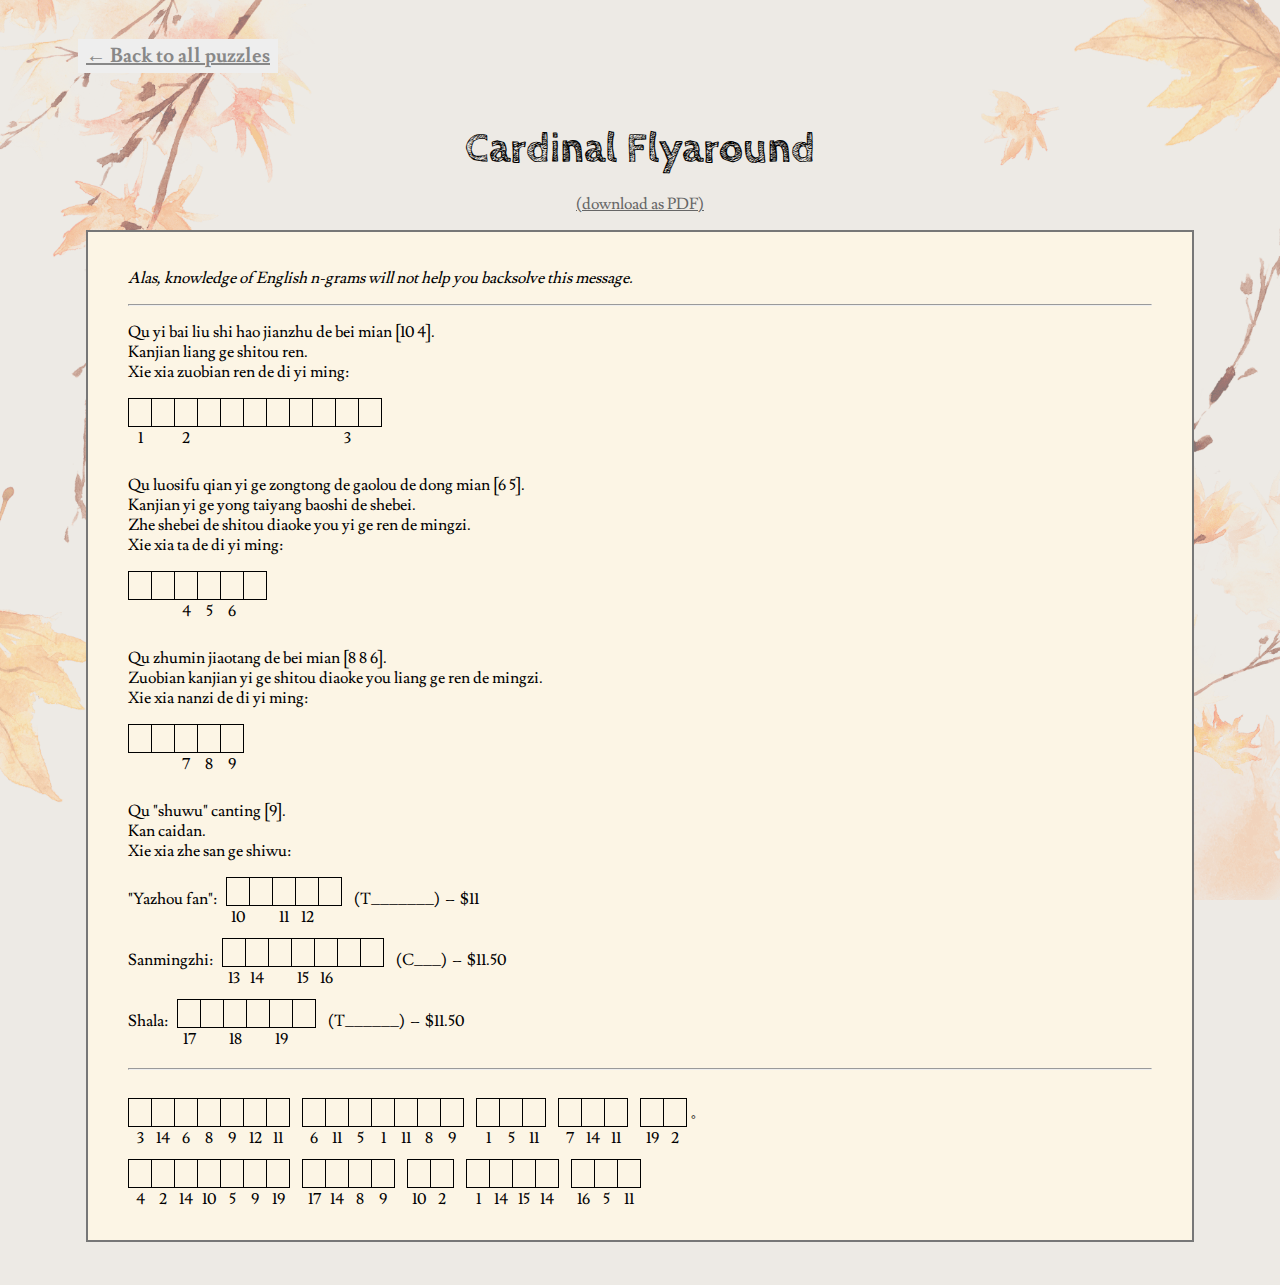
<file: puzzles/cardinal-flyaround/index.html>
<!DOCTYPE html>
<html>

<head>
    <meta charset="utf-8">
    <meta name="viewport" content="width=device-width, initial-scale=1">
    <title>Cardinal Flyaround</title>
    <meta name="site_name" content="Thanksgiving 2021 Puzzles" />
    <meta property="og:title" content="Cardinal Flyaround" />
    <meta property="og:image:type" content="image/jpeg">
    <meta property="og:site_name" content="Thanksgiving 2021 Puzzles" />
    <meta name="theme-color" content="#ffa600" />
    <link rel="apple-touch-icon" sizes="180x180" href="../../assets/favicon/apple-touch-icon.png">
    <link rel="icon" type="image/png" sizes="32x32" href="../../assets/favicon/favicon-32x32.png">
    <link rel="icon" type="image/png" sizes="16x16" href="../../assets/favicon/favicon-16x16.png">
    <link rel="stylesheet" href="../../style/main.css">
    <link rel="stylesheet" href="puzzle.css">
    <script src="https://code.jquery.com/jquery-3.6.0.min.js"
        integrity="sha256-/xUj+3OJU5yExlq6GSYGSHk7tPXikynS7ogEvDej/m4=" crossorigin="anonymous"></script>
    <script async src="https://www.googletagmanager.com/gtag/js?id=G-MD06EHP2ZN"></script>
    <script>
        window.dataLayer = window.dataLayer || [];
        function gtag() { dataLayer.push(arguments); }
        gtag('js', new Date());
        gtag('config', 'G-MD06EHP2ZN');
    </script>
</head>

<body>
    <div class="content">
        <div class="back">
            <a href="../../">← Back to all puzzles</a>
        </div>
        <br />
        <h2 class="title">Cardinal Flyaround</h2>
        <p class="download">
            <a href="cardinal_flyaround.pdf" target="_blank">(download as PDF)</a>
        </p>
        <div class="puzzle-content">
            <p><i>Alas, knowledge of English n-grams will not help you backsolve this message.</i></p>
            <hr/>
            <p>
                Qu yi bai liu shi hao jianzhu de bei mian [10 4].<br />
                Kanjian liang ge shitou ren.<br />
                Xie xia zuobian ren de di yi ming:<br />
            <table>
                <tbody>
                    <tr>
                        <td>&nbsp;</td>
                        <td>&nbsp;</td>
                        <td>&nbsp;</td>
                        <td>&nbsp;</td>
                        <td>&nbsp;</td>
                        <td>&nbsp;</td>
                        <td>&nbsp;</td>
                        <td>&nbsp;</td>
                        <td>&nbsp;</td>
                        <td>&nbsp;</td>
                        <td>&nbsp;</td>
                    </tr>
                    <tr>
                        <td>1</td>
                        <td>&nbsp;</td>
                        <td>2</td>
                        <td>&nbsp;</td>
                        <td>&nbsp;</td>
                        <td>&nbsp;</td>
                        <td>&nbsp;</td>
                        <td>&nbsp;</td>
                        <td>&nbsp;</td>
                        <td>3</td>
                        <td>&nbsp;</td>
                    </tr>
                </tbody>
            </table>
            </p>
            <p>
                Qu luosifu qian yi ge zongtong de gaolou de dong mian [6 5].<br />
                Kanjian yi ge yong taiyang baoshi de shebei.<br />
                Zhe shebei de shitou diaoke you yi ge ren de mingzi.<br />
                Xie xia ta de di yi ming:<br />
            <table>
                <tbody>
                    <tr>
                        <td>&nbsp;</td>
                        <td>&nbsp;</td>
                        <td>&nbsp;</td>
                        <td>&nbsp;</td>
                        <td>&nbsp;</td>
                        <td>&nbsp;</td>
                    </tr>
                    <tr>
                        <td>&nbsp;</td>
                        <td>&nbsp;</td>
                        <td>4</td>
                        <td>5</td>
                        <td>6</td>
                        <td>&nbsp;</td>
                    </tr>
                </tbody>
            </table>
            </p>
            <p>
                Qu zhumin jiaotang de bei mian [8 8 6].<br />
                Zuobian kanjian yi ge shitou diaoke you liang ge ren de mingzi.<br />
                Xie xia nanzi de di yi ming:<br />
            <table>
                <tbody>
                    <tr>
                        <td>&nbsp;</td>
                        <td>&nbsp;</td>
                        <td>&nbsp;</td>
                        <td>&nbsp;</td>
                        <td>&nbsp;</td>
                    </tr>
                    <tr>
                        <td>&nbsp;</td>
                        <td>&nbsp;</td>
                        <td>7</td>
                        <td>8</td>
                        <td>9</td>
                    </tr>
                </tbody>
            </table>
            </p>
            <p>
                Qu "shuwu" canting [9].<br />
                Kan caidan.<br />
                Xie xia zhe san ge shiwu:<br />
            </p>
            <div>"Yazhou fan":&nbsp; &nbsp;<table style="display:inline-table">
                    <tbody>
                        <tr>
                            <td>&nbsp;</td>
                            <td>&nbsp;</td>
                            <td>&nbsp;</td>
                            <td>&nbsp;</td>
                            <td>&nbsp;</td>
                        </tr>
                        <tr>
                            <td>10</td>
                            <td>&nbsp;</td>
                            <td>11</td>
                            <td>12</td>
                            <td>&nbsp;</td>
                        </tr>
                    </tbody>
                </table>&nbsp; &nbsp; (T_______)<span>&nbsp;&nbsp;&ndash;&nbsp; $11</span>
            </div>
            <div>Sanmingzhi:&nbsp; &nbsp;<table style="display:inline-table">
                    <tbody>
                        <tr>
                            <td>&nbsp;</td>
                            <td>&nbsp;</td>
                            <td>&nbsp;</td>
                            <td>&nbsp;</td>
                            <td>&nbsp;</td>
                            <td>&nbsp;</td>
                            <td>&nbsp;</td>
                        </tr>
                        <tr>
                            <td>13</td>
                            <td>14</td>
                            <td>&nbsp;</td>
                            <td>15</td>
                            <td>16</td>
                            <td>&nbsp;</td>
                            <td>&nbsp;</td>
                        </tr>
                    </tbody>
                </table>&nbsp; &nbsp; (C___)<span>&nbsp;&nbsp;&ndash;&nbsp; $11.50</span>
            </div>
            <div>Shala:&nbsp; &nbsp;<table style="display:inline-table">
                    <tbody>
                        <tr>
                            <td>&nbsp;</td>
                            <td>&nbsp;</td>
                            <td>&nbsp;</td>
                            <td>&nbsp;</td>
                            <td>&nbsp;</td>
                            <td>&nbsp;</td>
                        </tr>
                        <tr>
                            <td>17</td>
                            <td>&nbsp;</td>
                            <td>18</td>
                            <td>&nbsp;</td>
                            <td>19</td>
                            <td>&nbsp;</td>
                        </tr>
                    </tbody>
                </table>&nbsp; &nbsp; (T______)<span>&nbsp;&nbsp;&ndash;&nbsp; $11.50</span>
            </div>
            <hr />
            <br />
            <table style="display:inline-table">
                <tbody>
                    <tr>
                        <td>&nbsp;</td>
                        <td>&nbsp;</td>
                        <td>&nbsp;</td>
                        <td>&nbsp;</td>
                        <td>&nbsp;</td>
                        <td>&nbsp;</td>
                        <td>&nbsp;</td>
                    </tr>
                    <tr>
                        <td>3</td>
                        <td>14</td>
                        <td>6</td>
                        <td>8</td>
                        <td>9</td>
                        <td>12</td>
                        <td>11</td>
                    </tr>
                </tbody>
            </table>&nbsp;&nbsp;&nbsp;
            <table style="display:inline-table">
                <tbody>
                    <tr>
                        <td>&nbsp;</td>
                        <td>&nbsp;</td>
                        <td>&nbsp;</td>
                        <td>&nbsp;</td>
                        <td>&nbsp;</td>
                        <td>&nbsp;</td>
                        <td>&nbsp;</td>
                    </tr>
                    <tr>
                        <td>6</td>
                        <td>11</td>
                        <td>5</td>
                        <td>1</td>
                        <td>11</td>
                        <td>8</td>
                        <td>9</td>
                    </tr>
                </tbody>
            </table>&nbsp;&nbsp;&nbsp;
            <table style="display:inline-table">
                <tbody>
                    <tr>
                        <td>&nbsp;</td>
                        <td>&nbsp;</td>
                        <td>&nbsp;</td>
                    </tr>
                    <tr>
                        <td>1</td>
                        <td>5</td>
                        <td>11</td>
                    </tr>
                </tbody>
            </table>&nbsp;&nbsp;&nbsp;
            <table style="display:inline-table">
                <tbody>
                    <tr>
                        <td>&nbsp;</td>
                        <td>&nbsp;</td>
                        <td>&nbsp;</td>
                    </tr>
                    <tr>
                        <td>7</td>
                        <td>14</td>
                        <td>11</td>
                    </tr>
                </tbody>
            </table>&nbsp;&nbsp;&nbsp;
            <table style="display:inline-table">
                <tbody>
                    <tr>
                        <td>&nbsp;</td>
                        <td>&nbsp;</td>
                        <td style="border: none;">。</td>
                    </tr>
                    <tr>
                        <td>19</td>
                        <td>2</td>
                        <td>&nbsp;</td>
                    </tr>
                </tbody>
            </table>&nbsp;&nbsp;&nbsp;
            <br/>
            <table style="display:inline-table">
                <tbody>
                    <tr>
                        <td>&nbsp;</td>
                        <td>&nbsp;</td>
                        <td>&nbsp;</td>
                        <td>&nbsp;</td>
                        <td>&nbsp;</td>
                        <td>&nbsp;</td>
                        <td>&nbsp;</td>
                    </tr>
                    <tr>
                        <td>4</td>
                        <td>2</td>
                        <td>14</td>
                        <td>10</td>
                        <td>5</td>
                        <td>9</td>
                        <td>19</td>
                    </tr>
                </tbody>
            </table>&nbsp;&nbsp;&nbsp;
            <table style="display:inline-table">
                <tbody>
                    <tr>
                        <td>&nbsp;</td>
                        <td>&nbsp;</td>
                        <td>&nbsp;</td>
                        <td>&nbsp;</td>
                    </tr>
                    <tr>
                        <td>17</td>
                        <td>14</td>
                        <td>8</td>
                        <td>9</td>
                    </tr>
                </tbody>
            </table>&nbsp;&nbsp;&nbsp;
            <table style="display:inline-table">
                <tbody>
                    <tr>
                        <td>&nbsp;</td>
                        <td>&nbsp;</td>
                    </tr>
                    <tr>
                        <td>10</td>
                        <td>2</td>
                    </tr>
                </tbody>
            </table>&nbsp;&nbsp;&nbsp;
            <table style="display:inline-table">
                <tbody>
                    <tr>
                        <td>&nbsp;</td>
                        <td>&nbsp;</td>
                        <td>&nbsp;</td>
                        <td>&nbsp;</td>
                    </tr>
                    <tr>
                        <td>1</td>
                        <td>14</td>
                        <td>15</td>
                        <td>14</td>
                    </tr>
                </tbody>
            </table>&nbsp;&nbsp;&nbsp;
            <table style="display:inline-table">
                <tbody>
                    <tr>
                        <td>&nbsp;</td>
                        <td>&nbsp;</td>
                        <td>&nbsp;</td>
                    </tr>
                    <tr>
                        <td>16</td>
                        <td>5</td>
                        <td>11</td>
                    </tr>
                </tbody>
            </table>&nbsp;
            <br />
        </div>
</body>

</html>
</file>
<file: style/main.css>
@import url("https://fonts.googleapis.com/css?family=Lusitana&display=swap");
@import url("https://fonts.googleapis.com/css?family=DM+Mono&display=swap");

@font-face {
  font-family: CabinSketch;
  src: url("../assets/cabinsketch.ttf");
}

body {
  font-family: Lusitana, serif;
  background: url("../assets/leaves-bg-a.png") no-repeat center center fixed;
  background-color: rgba(194, 187, 169, 0.3);
  -webkit-background-size: cover;
  -moz-background-size: cover;
  -o-background-size: cover;
  background-size: cover;
}

h1,
h2 {
  text-align: center;
}

.title {
  font-family: CabinSketch, sans-serif;
}

h2.title {
  font-size: 42px;
  margin-bottom: 20px;
}

p {
  font-family: Lusitana, serif;
}

.content {
  padding: 35px 70px;
}

a {
  color: #666;
}

.back a {
  color: #888;
  font-weight: bold;
  font-size: 20px;
  background-color: #eee;
  padding: 4px 8px;
}

.guess {
  float: right;
  display: inline-flex;
}

.guess input {
  height: 40px;
  width: 300px;
  padding: 2px 10px;
  outline: none;
  border: solid #777 2px;
  border-right: none;
  font-family: "DM Mono", monospace;
  font-size: 20px;
  text-transform: uppercase;
}

.guess button {
  height: 48px;
  border: solid #777 2px;
  border-left: none;
  border-radius: 0;
  margin-left: -2px;
  font-family: "Lusitana", serif;
  font-size: 20px;
  text-transform: uppercase;
}

.guess button:active,
.guess button:hover {
  background-color: #ddd;
}

#alert {
  text-align: center;
  padding: 0;
}

#alert p {
  padding-left: 10px;
}

#alert > p:first-child {
  margin: auto;
  padding: 10px;
  border-top-left-radius: 5px;
  border-top-right-radius: 5px;
}

#alert.correct > p:first-child {
  background-color: #8da65e;
  font-size: 20px;
}

#alert img {
  width: 150px;
  margin-top: 5px;
}

#alert section.note {
  font-size: 13px;
  color: #888;
  padding-left: 10px;
  padding-bottom: 10px;
  text-align: left;
}

#alert section.note ul {
  list-style: circle;
}

#alert .subnote {
  color: #666;
  font-size: 14px;
}

.solved {
  width: 450px;
  background-color: #8da65e;
  border-radius: 5px;
  padding: 5px;
  margin: auto;
  margin-top: 0;
  margin-bottom: 10px;
  text-align: center;
  text-transform: uppercase;
  display: none;
  cursor: pointer;
}

.solved:hover {
  opacity: 0.8;
}

.solution {
  margin-left: 5px;
  font-family: "DM Mono", monospace;
}

.puzzle-content {
  border: solid #777 2px;
  background-color: #fcf5e5;
  padding: 20px 40px;
  margin-top: 15px;
  max-width: 1024px;
  margin: auto;
}

.flavor {
  font-style: italic;
  padding-left: 20px;
  margin-bottom: 30px;
}

ul,
ol {
  padding-left: 20px;
}

ul {
  list-style: none;
}

ul li,
ol li {
  margin-bottom: 10px;
}

.boxed {
  border: solid 1px black;
  padding: 0px 4px;
}

.errata {
  border: solid 1px black;
  background-color: #fafafa;
  padding: 10px;
}

@media only screen and (max-width: 756px) {
  body {
    font-size: 14px;
  }
  h2.title {
    margin: 0;
    margin-bottom: 10px;
    font-size: 24px;
  }
  .content {
    padding: 3px 6px;
  }
  .puzzle-content {
    padding: 4px 12px;
  }
  .guess input {
    width: 240px;
  }
}

@media print {
  body,
  p {
    font-size: 14px;
    -webkit-print-color-adjust: exact !important;
  }
  h2.title {
    font-size: 24px;
  }
  .content {
    padding: 5px;
  }
  .puzzle-content {
    max-width: none;
    padding: 5px 10px;
    background-color: white;
  }
  .guess,
  .back {
    display: none !important;
  }

  @page {
    size: auto;
    margin: 0mm;
  }
}
</file>
<file: puzzles/cardinal-flyaround/puzzle.css>
table {
    border-collapse: collapse;
}

table tr td {
    text-align: center;
    height: 25px;
    width: 20px;
}

table tr:nth-child(1) td {
    border: solid 1px black;
}

table tr:nth-child(2) td {
    height: 30px;
    vertical-align: top;
}

.download {
    text-align: center;
}

@media print {
    .download {
        display: none;
    }
}
</file>
